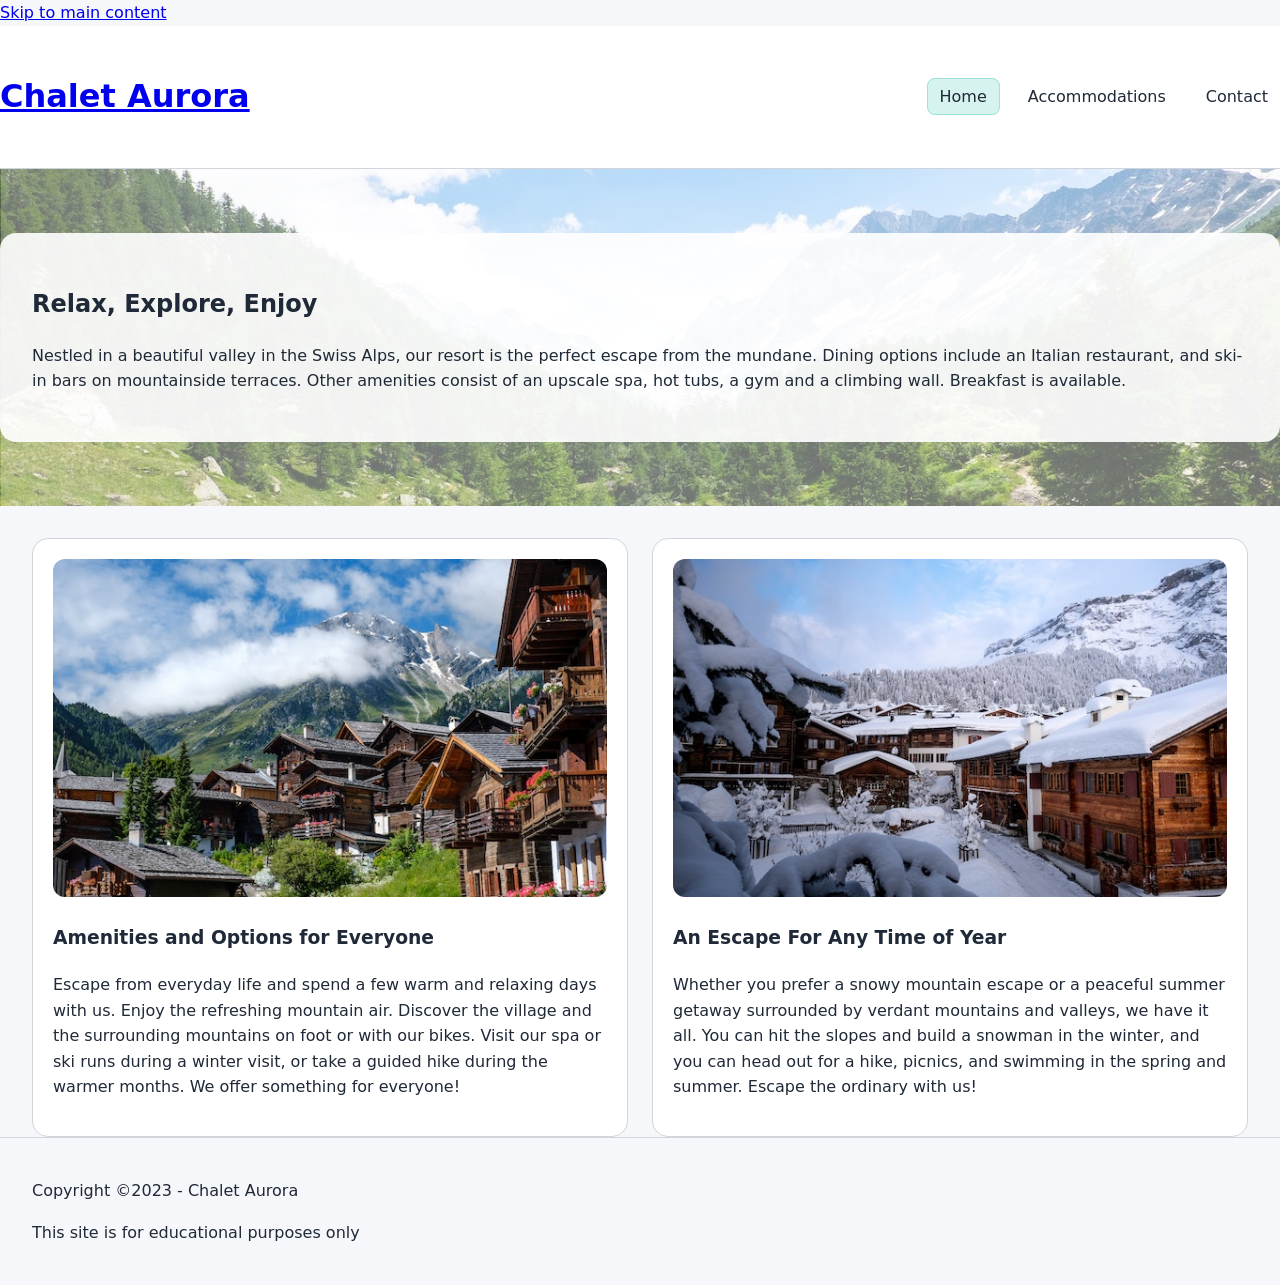
<file: index.html>
<!doctype html>
<html lang="en">
<head>
  <meta charset="utf-8">
  <meta name="viewport" content="width=device-width, initial-scale=1">
  <meta name="author" content="Kiara McRae">
  <meta name="description" content="Relax, explore, and enjoy a Swiss Alps resort getaway with dining, spa amenities, and year-round adventures.">
  <title>Chalet Aurora | Home</title>

  <!-- Favicon -->
  <link rel="icon" type="image/png" sizes="64x64" href="./images/favicon.png">
  <link rel="stylesheet" href="styles.css">
</head>

<body class="home">
  <a class="skip-link" href="#main">Skip to main content</a>

  <header class="site-header">
    <div class="container header-inner">
      <h1 class="site-title"><a href="index.html">Chalet Aurora</a></h1>

      <nav class="site-nav" aria-label="Primary navigation">
        <ul>
          <li><a class="is-current" href="index.html" aria-current="page">Home</a></li>
          <li><a href="#">Accommodations</a></li>
          <li><a href="contact.html">Contact</a></li>
        </ul>
      </nav>
    </div>
  </header>

  <main id="main" class="site-main">

    <section class="hero" aria-labelledby="hero-title">
      <div class="container hero-inner">
        <h2 id="hero-title">Relax, Explore, Enjoy</h2>
        <p class="intro">
          Nestled in a beautiful valley in the Swiss Alps, our resort is the perfect escape from the mundane. Dining options include an Italian restaurant, and ski-in bars on mountainside terraces. Other amenities consist of an upscale spa, hot tubs, a gym and a climbing wall. Breakfast is available.
        </p>
      </div>
    </section>

    <div class="container">
      <section class="content-grid" aria-label="Resort highlights">

        <article class="card">
          <img src="images/swiss-chalet.jpg"
               alt="A Swiss chalet in a mountain village"
               width="560" height="320">
          <h3>Amenities and Options for Everyone</h3>
          <p>
            Escape from everyday life and spend a few warm and relaxing days with us. Enjoy the refreshing mountain air. Discover the village and the surrounding mountains on foot or with our bikes. Visit our spa or ski runs during a winter visit, or take a guided hike during the warmer months. We offer something for everyone!
          </p>
        </article>

        <article class="card">
          <img src="images/snowy-chalet.jpg"
               alt="A chalet surrounded by snow during winter"
               width="560" height="320">
          <h3>An Escape For Any Time of Year</h3>
          <p>
            Whether you prefer a snowy mountain escape or a peaceful summer getaway surrounded by verdant mountains and valleys, we have it all. You can hit the slopes and build a snowman in the winter, and you can head out for a hike, picnics, and swimming in the spring and summer. Escape the ordinary with us!
          </p>
        </article>

      </section>
    </div>
  </main>

  <footer class="site-footer">
    <div class="container footer-inner">
      <p>Copyright &copy;2023 - Chalet Aurora</p>
      <p>This site is for educational purposes only</p>
    </div>
  </footer>

</body>
</html>
</file>
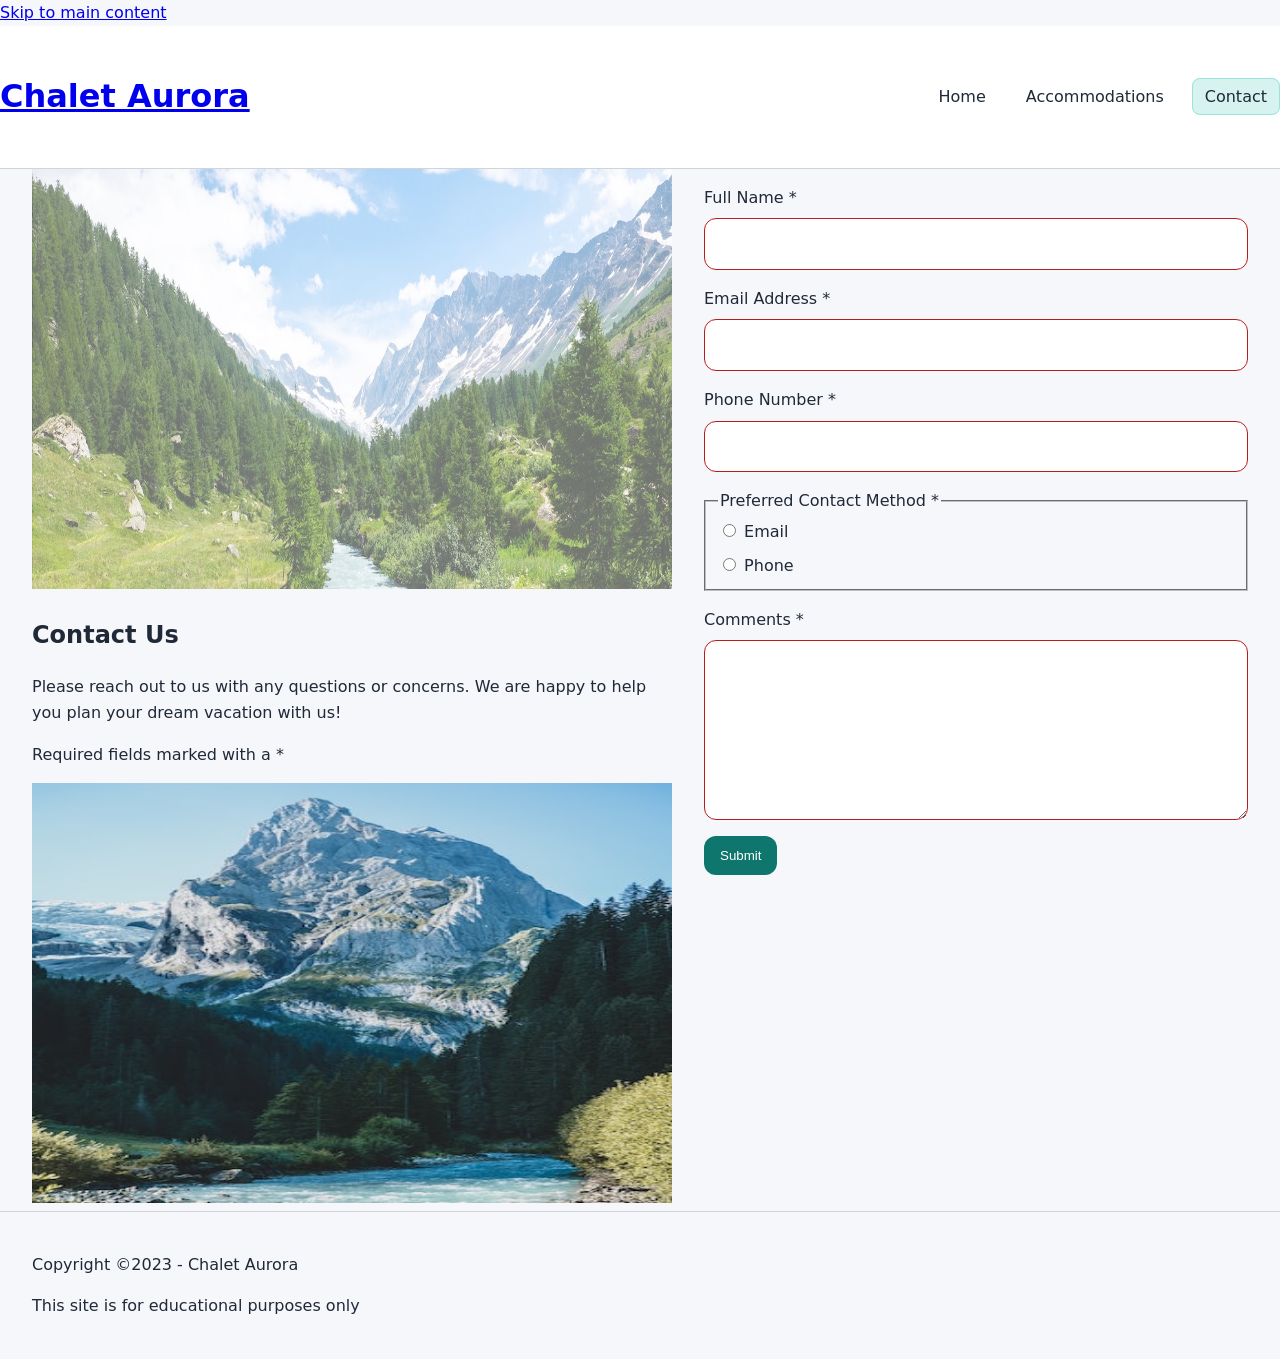
<file: contact.html>
<!doctype html>
<html lang="en">
<head>
  <meta charset="utf-8">
  <meta name="viewport" content="width=device-width, initial-scale=1">
  <meta name="author" content="Kiara McRae">
  <meta name="description" content="Contact Chalet Aurora with questions and plan your dream Swiss Alps vacation.">
  <title>Chalet Aurora | Contact</title>

  <link rel="icon" type="image/png" sizes="64x64" href="./images/favicon.png">
  <link rel="stylesheet" href="styles.css">
</head>

<body class="contact">
  <a class="skip-link" href="#main">Skip to main content</a>

  <header class="site-header">
    <div class="container header-inner">
      <h1 class="site-title"><a href="index.html">Chalet Aurora</a></h1>

      <nav class="site-nav" aria-label="Primary navigation">
        <ul>
          <li><a href="index.html">Home</a></li>
          <li><a href="#">Accommodations</a></li>
          <li><a class="is-current" href="contact.html" aria-current="page">Contact</a></li>
        </ul>
      </nav>
    </div>
  </header>

  <main id="main" class="site-main">
    <div class="container">

      <section class="contact-layout" aria-labelledby="contact-title">

        <div>
          <img src="images/swiss-valley.jpg"
               alt="A scenic valley in the Swiss Alps"
               width="640" height="420">

          <h2 id="contact-title">Contact Us</h2>

          <p>
            Please reach out to us with any questions or concerns. We are happy to help you plan your dream vacation with us!
          </p>

          <p>Required fields marked with a *</p>

          <img src="images/swiss-peak.jpg"
               alt="A snow-capped alpine peak"
               width="640" height="420">
        </div>

        <div>
          <form method="post" action="https://wp.zybooks.com/form-viewer.php">

            <div class="field">
              <label for="name">Full Name *</label>
              <input type="text" id="name" name="name" required>
            </div>

            <div class="field">
              <label for="email">Email Address *</label>
              <input type="email" id="email" name="email" required>
            </div>

            <div class="field">
              <label for="phone">Phone Number *</label>
              <input type="tel" id="phone" name="phone" required>
            </div>

            <fieldset class="field">
              <legend>Preferred Contact Method *</legend>
              <label><input type="radio" name="contact" value="email" required> Email</label>
              <label><input type="radio" name="contact" value="phone" required> Phone</label>
            </fieldset>

            <div class="field">
              <label for="comments">Comments *</label>
              <textarea id="comments" name="comments" rows="6" required></textarea>
            </div>

            <button class="button" type="submit">Submit</button>

          </form>
        </div>

      </section>
    </div>
  </main>

  <footer class="site-footer">
    <div class="container footer-inner">
      <p>Copyright &copy;2023 - Chalet Aurora</p>
      <p>This site is for educational purposes only</p>
    </div>
  </footer>

</body>
</html>
</file>
<file: styles.css>
*,
*::before,
*::after { box-sizing: border-box; }

html { font-size: 100%; }

:root{
  --site-width: 1280px;
  --bg: #f6f7fb;
  --surface: #ffffff;
  --text: #1f2937;
  --border: #d1d5db;
  --accent: #0f766e;
  --accent-2: #0b5f58;
  --danger: #b91c1c;
  --focus: #111827;
}

body{
  margin: 0;
  font-family: system-ui, "Segoe UI", Arial, sans-serif;
  font-size: 1rem;
  line-height: 1.6;
  background: var(--bg);
  color: var(--text);
}

.container{
  width: var(--site-width);
  margin: 0 auto;
  padding: 0 2rem;
}

.site-header{
  background: var(--surface);
  border-bottom: 1px solid var(--border);
}

.header-inner{
  display: flex;
  justify-content: space-between;
  align-items: center;
  padding: 1.5rem 0;
}

.site-nav ul{
  list-style: none;
  display: flex;
  gap: 1rem;
  padding: 0;
  margin: 0;
}

.site-nav a{
  text-decoration: none;
  padding: 0.5rem 0.75rem;
  border-radius: 0.5rem;
  color: var(--text);
}

.site-nav a:hover{
  background: #e7eef0;
}

.site-nav a.is-current{
  background: #d7f3f0;
  border: 1px solid #9ce3db;
}

.home .hero{
  background-image: url("images/swiss-valley.jpg");
  background-size: cover;
  background-position: center;
  padding: 4rem 0;
}

.hero-inner{
  background: rgba(255,255,255,0.9);
  padding: 2rem;
  border-radius: 1rem;
}

.content-grid{
  display: grid;
  grid-template-columns: 1fr 1fr;
  gap: 1.5rem;
  margin-top: 2rem;
}

.card{
  background: var(--surface);
  padding: 1.25rem;
  border-radius: 1rem;
  border: 1px solid var(--border);
}

.card img{
  width: 100%;
  height: auto;
  border-radius: 0.75rem;
}

.contact-layout{
  display: grid;
  grid-template-columns: 1fr 1fr;
  gap: 2rem;
}

.field{
  margin: 1rem 0;
  display: grid;
  gap: 0.5rem;
}

input,
textarea{
  padding: 0.75rem;
  border-radius: 0.75rem;
  border: 1px solid var(--border);
  font: inherit;
}

input:focus,
textarea:focus{
  outline: 3px solid var(--focus);
}

input:invalid,
textarea:invalid{
  border-color: var(--danger);
}

.button{
  background: var(--accent);
  color: #fff;
  border: none;
  padding: 0.75rem 1rem;
  border-radius: 0.75rem;
  cursor: pointer;
}

.button:hover{
  background: var(--accent-2);
}

.site-footer{
  border-top: 1px solid var(--border);
  padding: 1.5rem 0;
}
</file>
